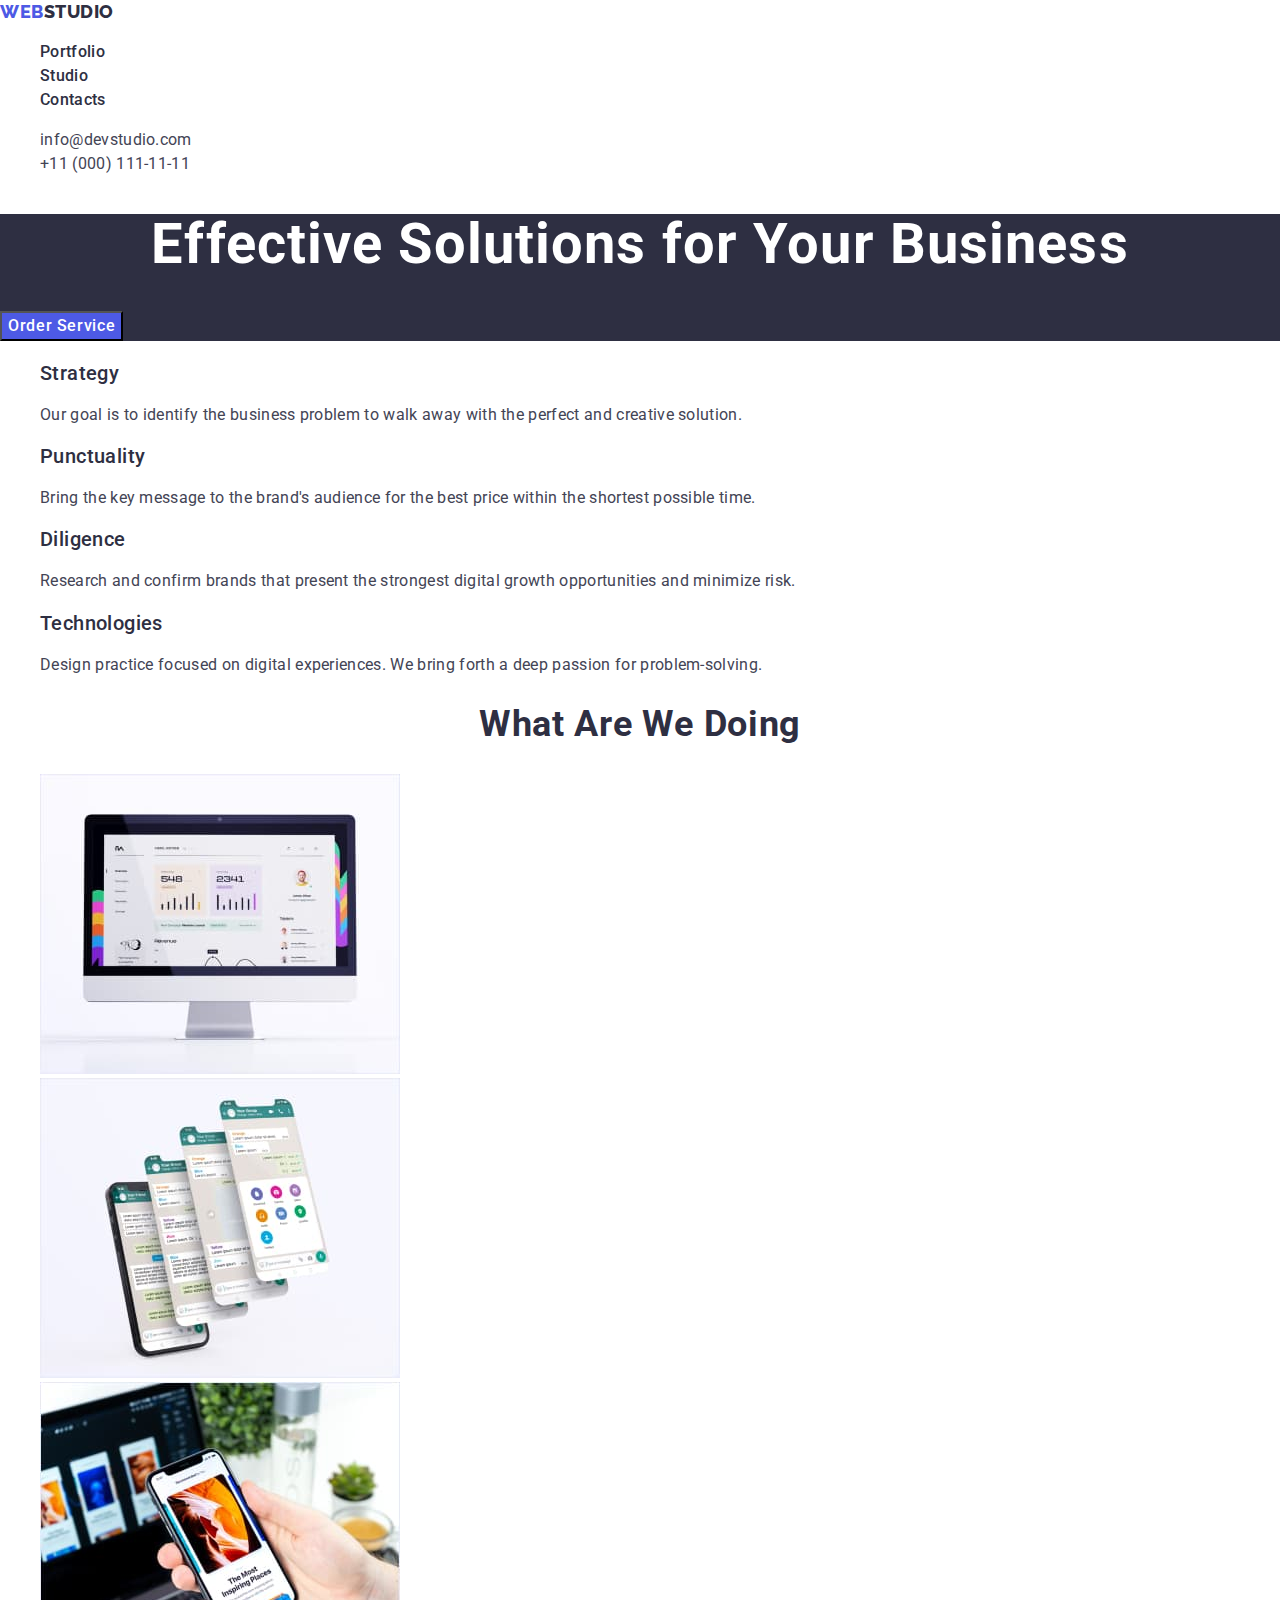
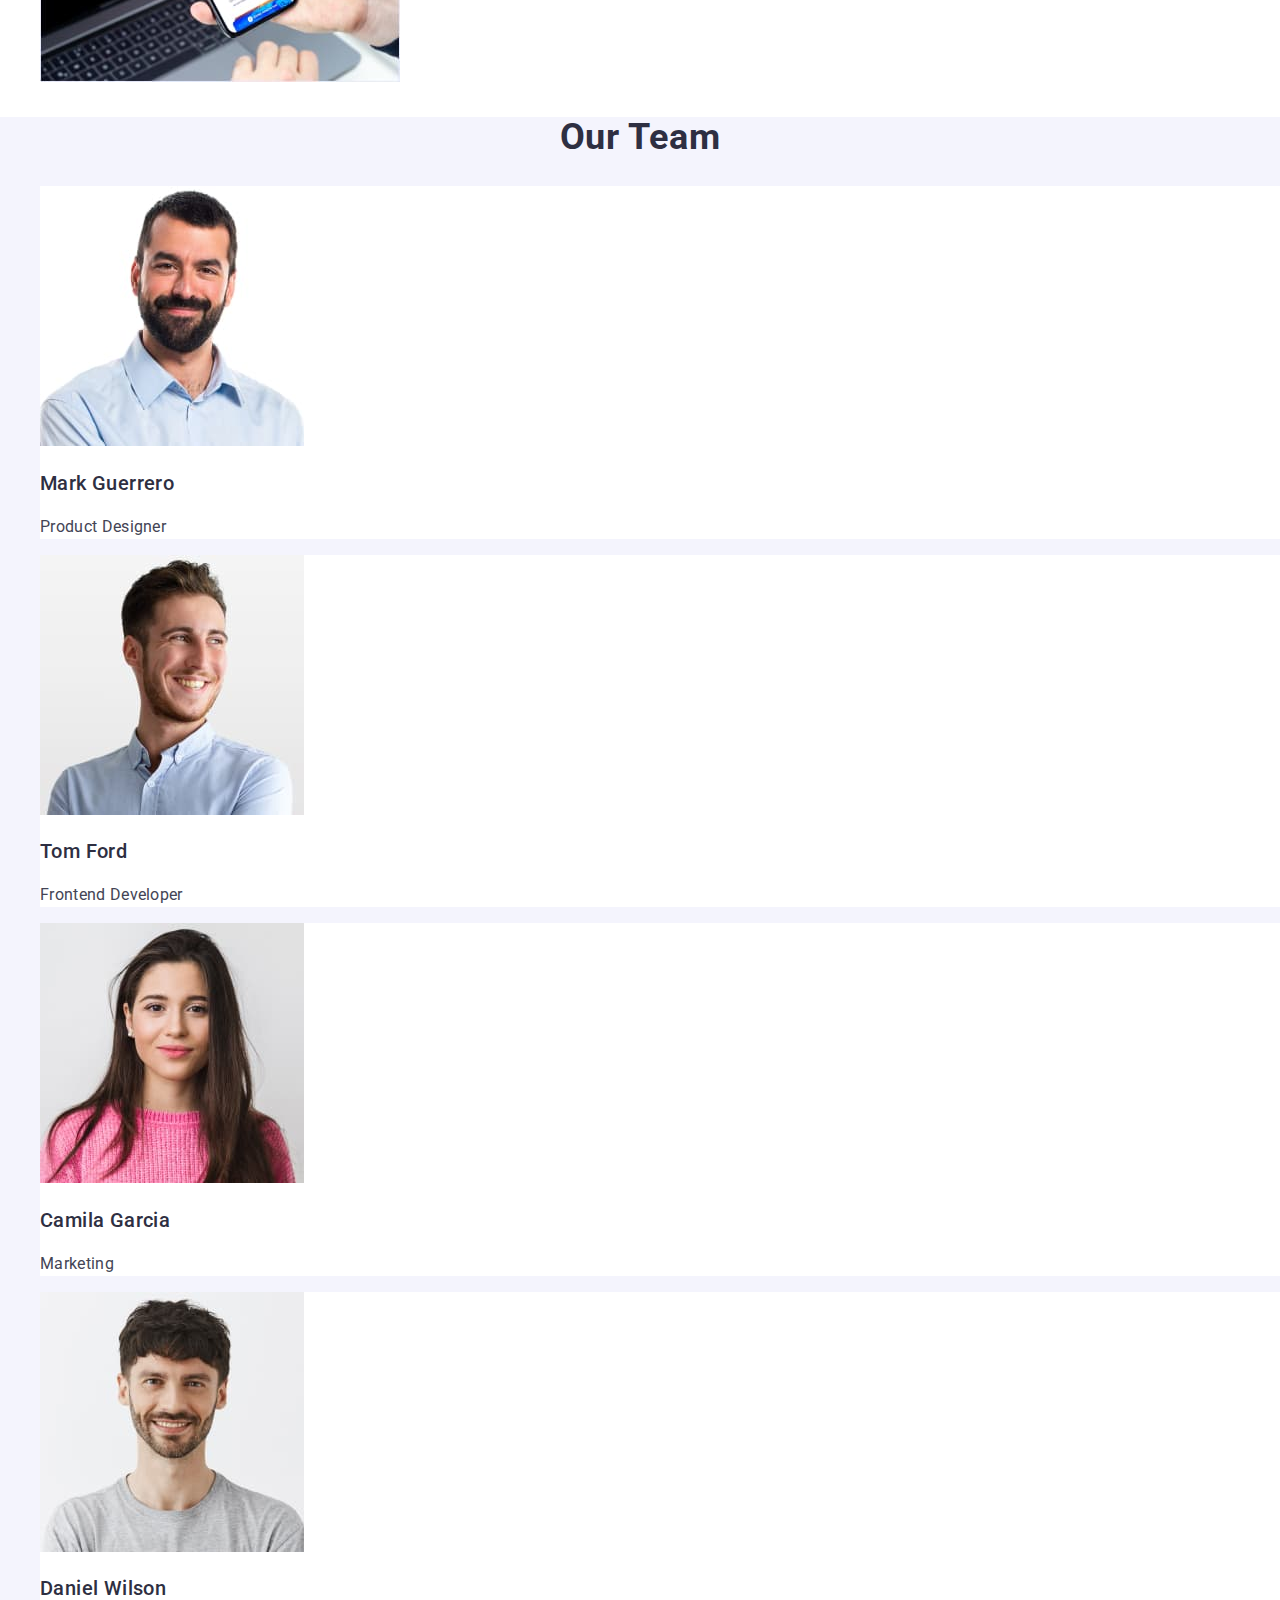
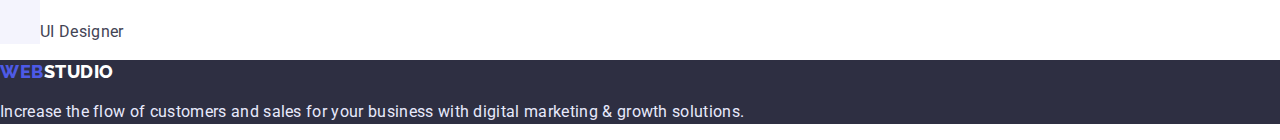
<file: index.html>
<!DOCTYPE html>
<html lang="en">
  <head>
    <meta charset="UTF-8" />
    <meta http-equiv="X-UA-Compatible" content="IE=edge" />
    <meta name="viewport" content="width=device-width, initial-scale=1.0" />
    <title>Studio</title>
    <link rel="preconnect" href="https://fonts.googleapis.com" />
    <link rel="preconnect" href="https://fonts.gstatic.com" crossorigin />
    <link
      href="https://fonts.googleapis.com/css2?family=Raleway:wght@800&family=Roboto:wght@400;500;700;900&display=swap"
      rel="stylesheet"
    />
    <link
      rel="stylesheet"
      href="https://cdn.jsdelivr.net/npm/modern-normalize@1.1.0/modern-normalize.css"
    />
    <link rel="stylesheet" href="./css/styles.css" />
  </head>

  <body class="body">
    <!--HEADER-->
    <header class="header link">
      <nav class="navigation">
        <a class="logo-header link" href="./index.html"
          ><span class="logo-span">Web</span>Studio</a
        >
        <ul class="header-list list">
          <li>
            <a class="header-list-item link" href="./portfolio.html"
              >Portfolio</a
            >
          </li>
          <li>
            <a class="header-list-item link" href="/index.html">Studio</a>
          </li>
          <li><a class="header-list-item link" href="">Contacts</a></li>
        </ul>
      </nav>
      <address class="header-address">
        <ul class="header-address-list list">
          <li class="header-address-item">
            <a class="header-mail link" href="mailto:info@devstudio.com"
              >info@devstudio.com</a
            >
          </li>
          <li class="header-address-item">
            <a class="header-tel link" href="tel:+110001111111"
              >+11 (000) 111-11-11</a
            >
          </li>
        </ul>
      </address>
    </header>
    <main>
      <!--ODER-->
      <section class="oder">
        <h1 class="oder-head">Effective Solutions for Your Business</h1>
        <button class="oder-head-button" type="button">Order Service</button>
      </section>
      <!--SECTION-->
      <section class="section">
        <h2 class="visually-hidden">Benefits</h2>
        <ul class="section-list list">
          <li class="section-list-item">
            <h3 class="section-list-item-head">Strategy</h3>
            <p class="section-list-item-text">
              Our goal is to identify the business problem to walk away with the
              perfect and creative solution.
            </p>
          </li>
          <li class="section-list-item">
            <h3 class="section-list-item-head">Punctuality</h3>
            <p class="section-list-item-text">
              Bring the key message to the brand's audience for the best price
              within the shortest possible time.
            </p>
          </li>
          <li class="section-list-item">
            <h3 class="section-list-item-head">Diligence</h3>
            <p class="section-list-item-text">
              Research and confirm brands that present the strongest digital
              growth opportunities and minimize risk.
            </p>
          </li>
          <li class="section-list-item">
            <h3 class="section-list-item-head">Technologies</h3>
            <p class="section-list-item-text">
              Design practice focused on digital experiences. We bring forth a
              deep passion for problem-solving.
            </p>
          </li>
        </ul>
      </section>
      <!--DEVICE-->
      <section class="device">
        <h2 class="device-title">What are we doing</h2>
        <ul class="device-list list">
          <li class="device-item">
            <img
              class="device-image"
              src="./images/image1.jpg"
              alt="monitor"
              width="360"
              height="300"
            />
          </li>
          <li class="device-item">
            <img
              class="device-image"
              src="./images/image2.jpg"
              alt="screen"
              width="360"
              height="300"
            />
          </li>
          <li class="device-item">
            <img
              class="device-image"
              src="./images/image3.jpg"
              alt="phone"
              width="360"
              height="300"
            />
          </li>
        </ul>
      </section>
      <!--TEAM-->
      <section class="team">
        <h2 class="team-title">Our Team</h2>
        <ul class="team-list list">
          <li class="team-item">
            <img
              class="team-image"
              src="./images/img1.jpg"
              alt="mark"
              width="264"
              height="260"
            />
            <h3 class="team-name">Mark Guerrero</h3>
            <p class="team-work">Product Designer</p>
          </li>
          <li class="team-item">
            <img
              class="team-image"
              src="./images/img2.jpg"
              alt="tom"
              width="264"
              height="260"
            />
            <h3 class="team-name">Tom Ford</h3>
            <p class="team-work">Frontend Developer</p>
          </li>
          <li class="team-item">
            <img
              class="team-image"
              src="./images/img3.jpg"
              alt="camila"
              width="264"
              height="260"
            />
            <h3 class="team-name">Camila Garcia</h3>
            <p class="team-work">Marketing</p>
          </li>
          <li class="team-item">
            <img
              class="team-image"
              src="./images/img4.jpg"
              alt="daniel"
              width="264"
              height="260"
            />
            <h3 class="team-name">Daniel Wilson</h3>
            <p class="team-work">UI Designer</p>
          </li>
        </ul>
      </section>
    </main>
    <!--FOOTER-->
    <footer class="footer">
      <a class="logo-footer link" href="./index.html"
        ><span class="logo-span">Web</span>Studio</a
      >
      <p class="logo-text">
        Increase the flow of customers and sales for your business with digital
        marketing &amp; growth solutions.
      </p>
    </footer>
  </body>
</html>
</file>
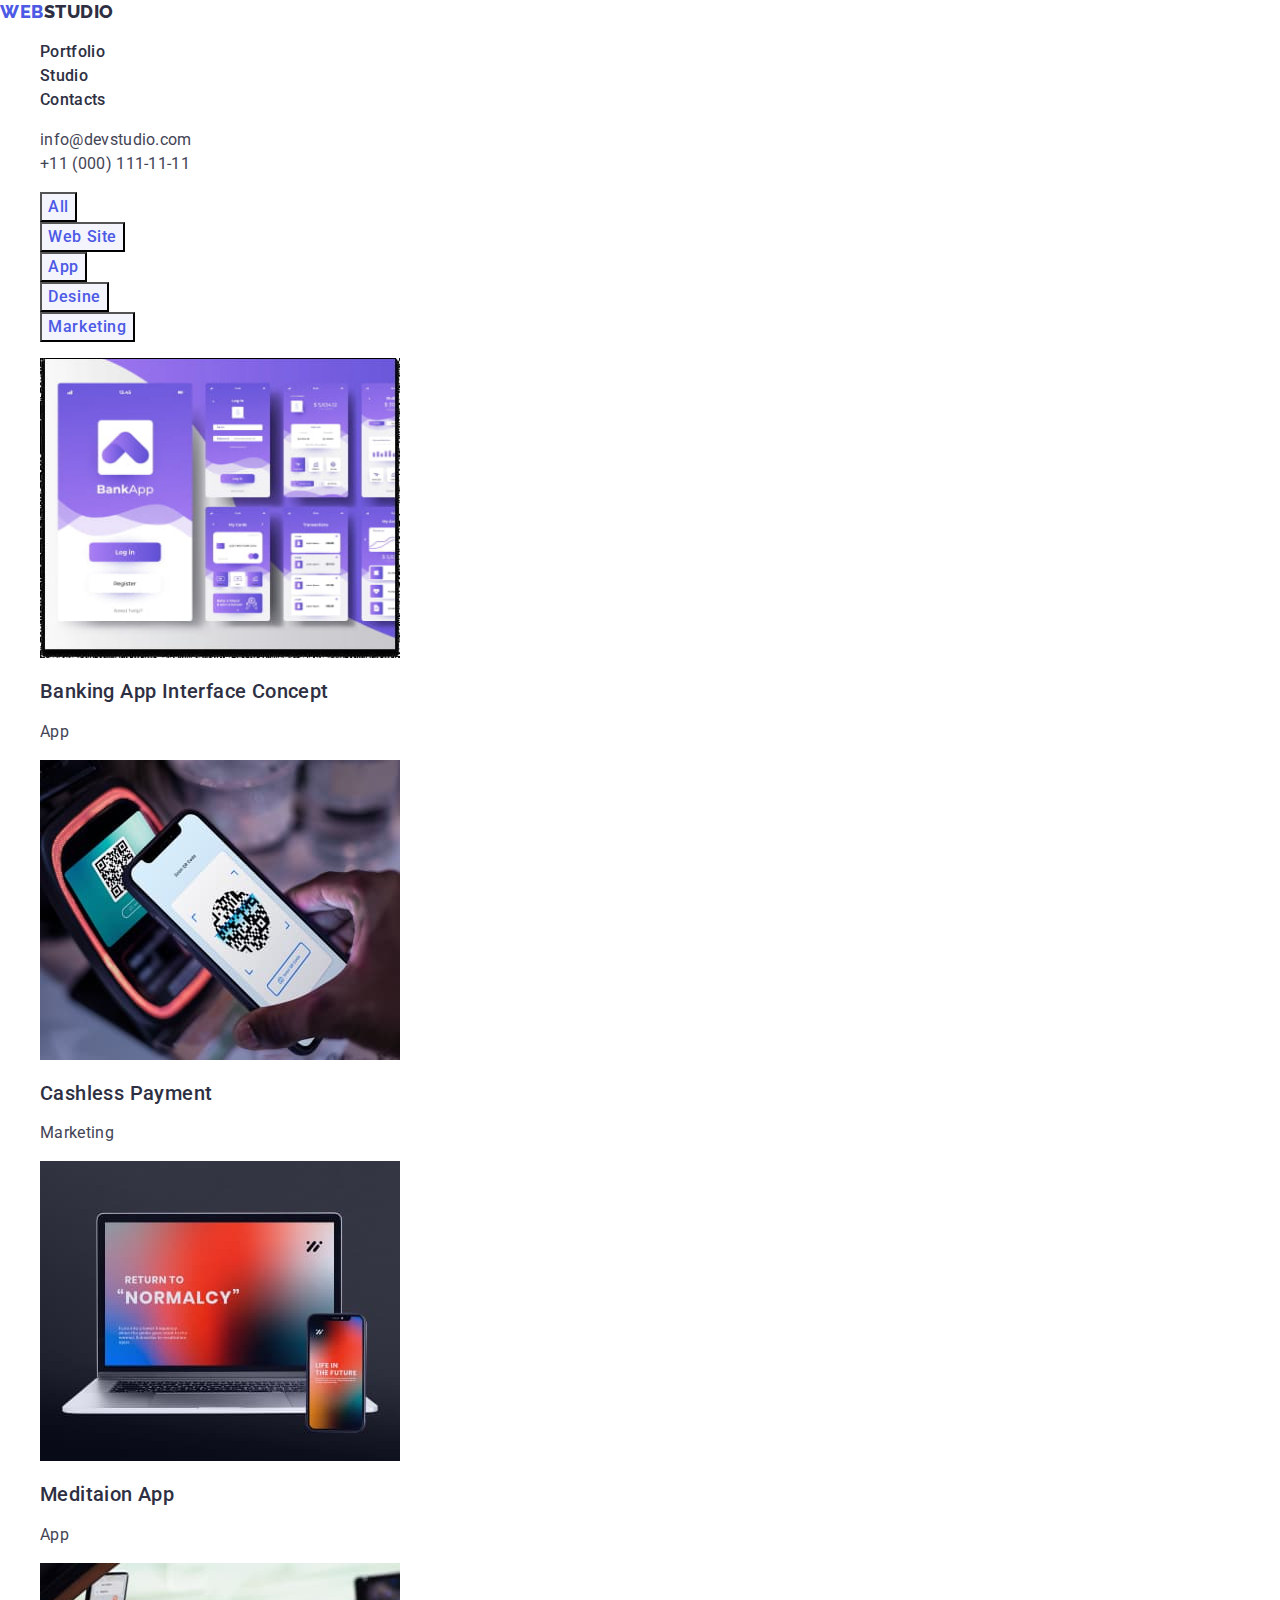
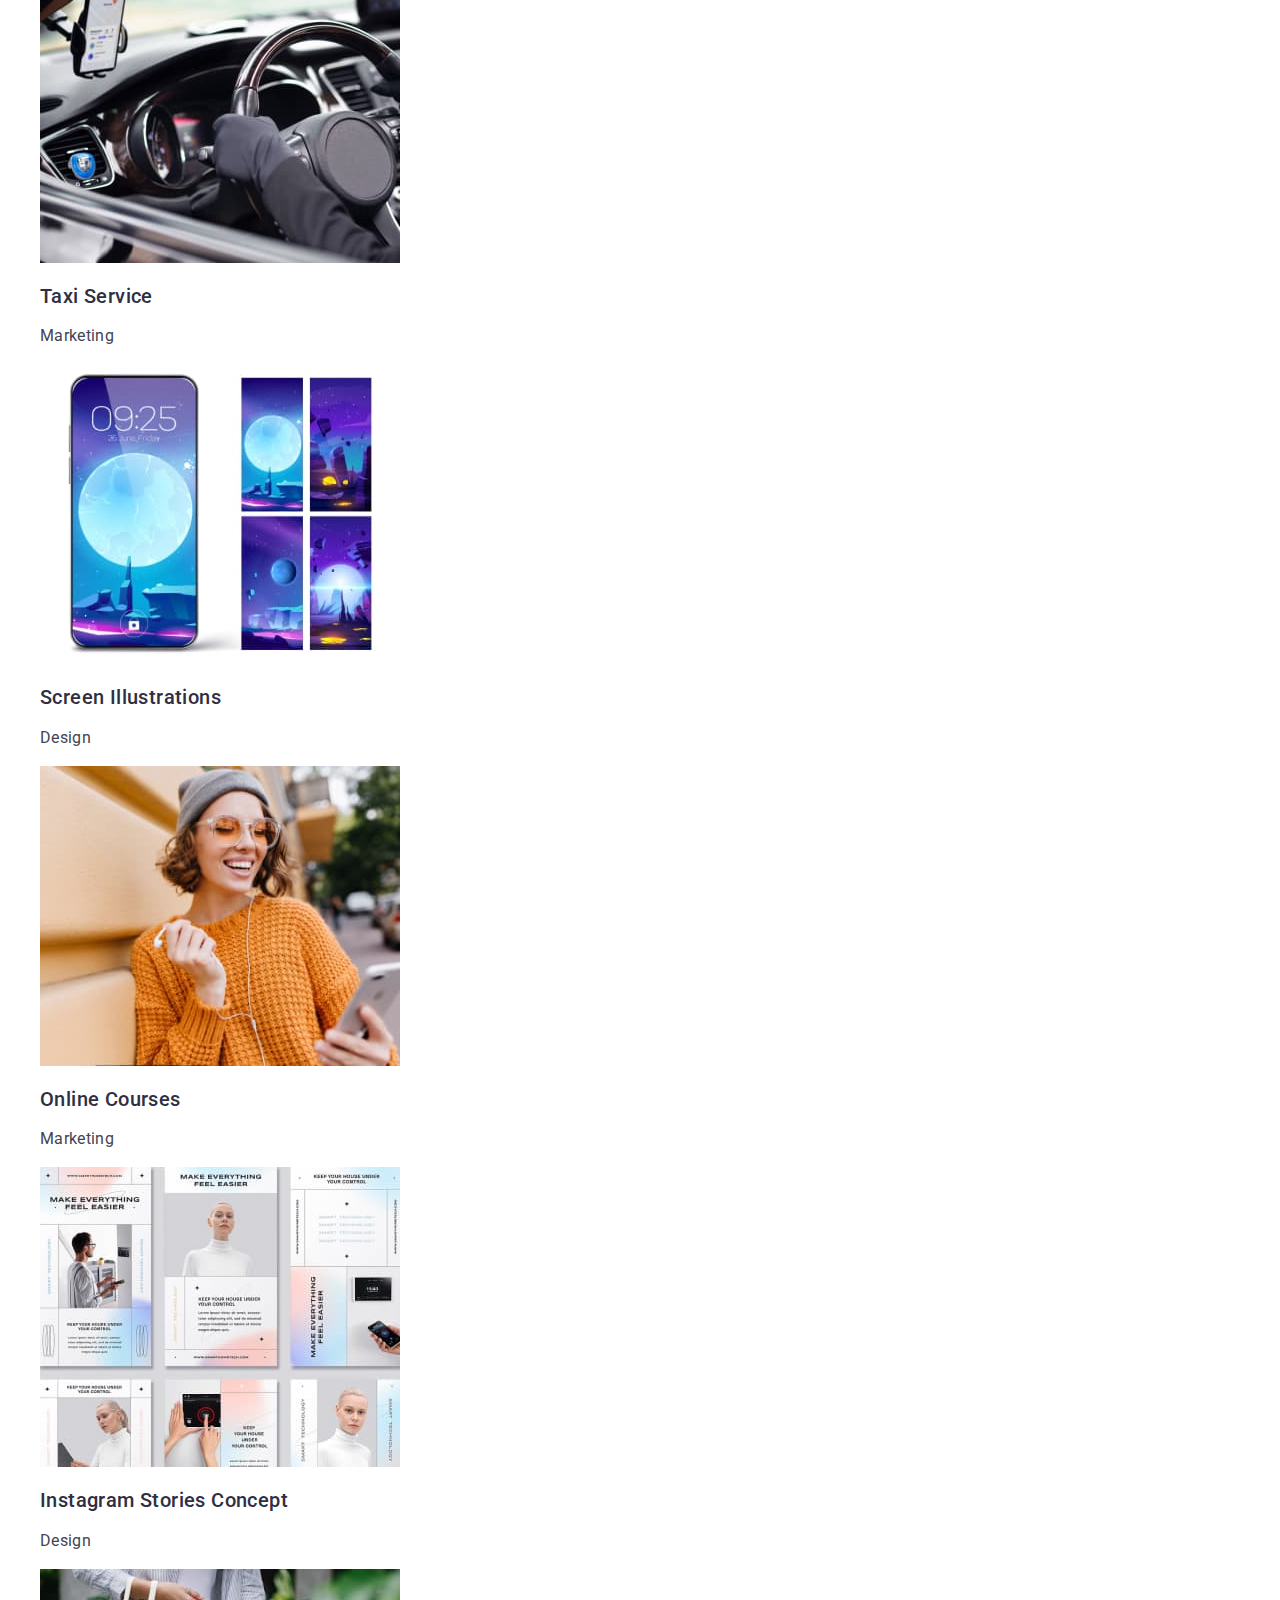
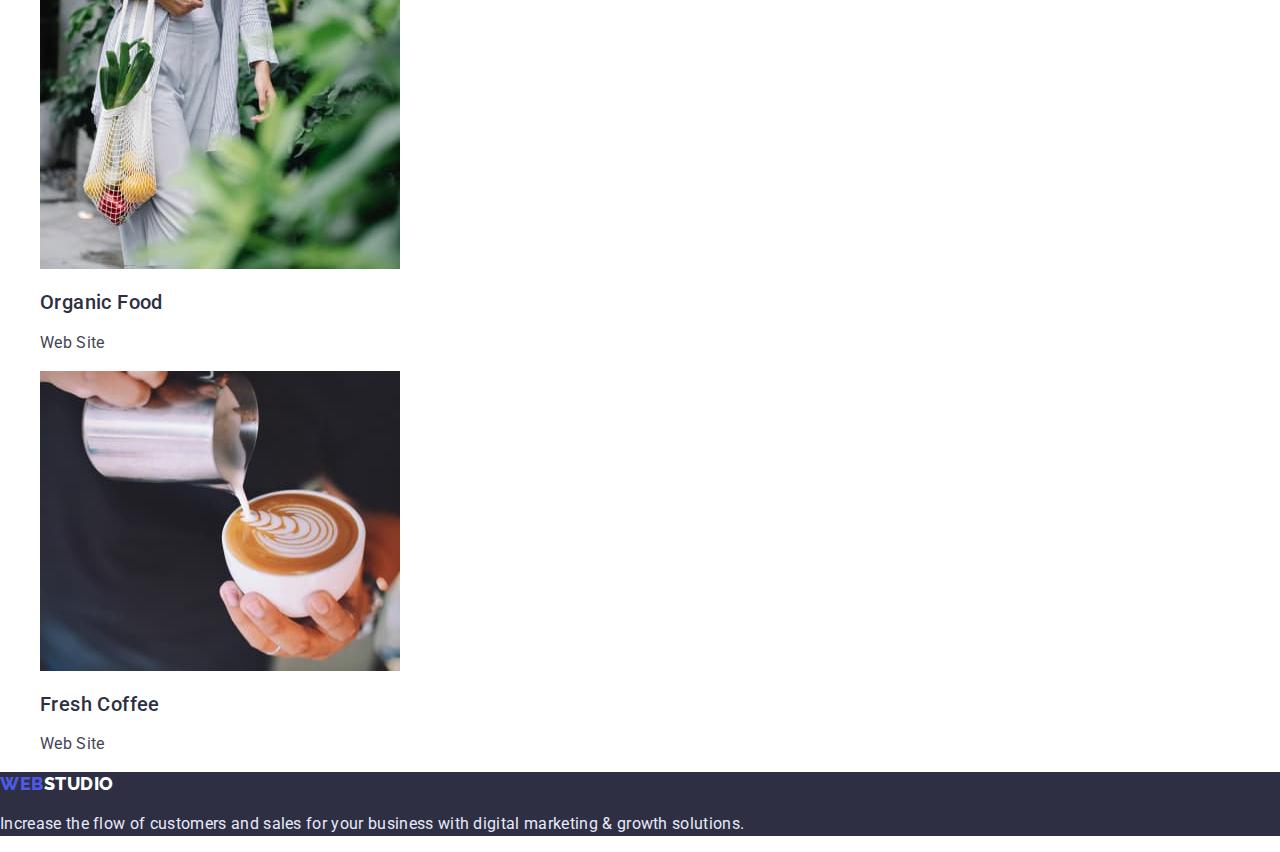
<file: portfolio.html>
<!DOCTYPE html>
<html lang="en">
  <head>
    <meta charset="UTF-8" />
    <meta http-equiv="X-UA-Compatible" content="IE=edge" />
    <meta name="viewport" content="width=device-width, initial-scale=1.0" />
    <title>Portfolio</title>
    <link rel="preconnect" href="https://fonts.googleapis.com" />
    <link rel="preconnect" href="https://fonts.gstatic.com" crossorigin />
    <link
      href="https://fonts.googleapis.com/css2?family=Raleway:wght@800&family=Roboto:wght@400;500;700;900&display=swap"
      rel="stylesheet"
    />
    <link
      rel="stylesheet"
      href="https://cdn.jsdelivr.net/npm/modern-normalize@1.1.0/modern-normalize.css"
    />
    <link rel="stylesheet" href="./css/styles.css" />
  </head>
  <body class="body">
    <!--HEADER-->
    <header class="header link">
      <nav class="navigation">
        <a class="logo-header link" href="./index.html"
          ><span class="logo-span">Web</span>Studio</a
        >
        <ul class="header-list list">
          <li>
            <a class="header-list-item link" href="./portfolio.html"
              >Portfolio</a
            >
          </li>
          <li>
            <a class="header-list-item link" href="/index.html">Studio</a>
          </li>
          <li><a class="header-list-item link" href="">Contacts</a></li>
        </ul>
      </nav>
      <address class="header-address">
        <ul class="header-address-list list">
          <li class="header-address-item">
            <a class="header-mail link" href="mailto:info@devstudio.com"
              >info@devstudio.com</a
            >
          </li>
          <li class="header-address-item">
            <a class="header-tel link" href="tel:+110001111111"
              >+11 (000) 111-11-11</a
            >
          </li>
        </ul>
      </address>
    </header>
    <main>
      <section>
        <h1 class="visually-hidden">Portfolio</h1>
        <!--BUTTON-->
        <ul class="button-list list">
          <li class="button-item">
            <button class="button-head" type="button">All</button>
          </li>
          <li class="button-item">
            <button class="button-head" type="button">Web Site</button>
          </li>
          <li class="button-item">
            <button class="button-head" type="button">App</button>
          </li>
          <li class="button-item">
            <button class="button-head" type="button">Desine</button>
          </li>
          <li class="button-item">
            <button class="button-head" type="button">Marketing</button>
          </li>
        </ul>
        <!--APP-->
        <ul class="device-list list">
          <li class="device-list-item">
            <img
              src="./images/img.jpg"
              alt="bankapp"
              width="360"
              height="300"
            />
            <h2 class="head">Banking App Interface Concept</h2>
            <p class="text">App</p>
          </li>
          <li class="device-list-item">
            <img
              src="./images/hw-22.jpg"
              alt="phone-payment"
              width="360"
              height="300"
            />
            <h2 class="head">Cashless Payment</h2>
            <p class="text">Marketing</p>
          </li>
          <li class="device-list-item">
            <img
              src="./images/hw-23.jpg"
              alt="normalcy-app"
              width="360"
              height="300"
            />
            <h2 class="head">Meditaion App</h2>
            <p class="text">App</p>
          </li>
        </ul>
        <!--MARKETING-->
        <ul class="device-list list">
          <li class="device-list-item">
            <img
              src="./images/hw-24.jpg"
              alt="service"
              width="360"
              height="300"
            />
            <h2 class="head">Taxi Service</h2>
            <p class="text">Marketing</p>
          </li>
          <li class="device-list-item">
            <img
              src="./images/hw-25.jpg"
              alt="illustrations"
              width="360"
              height="300"
            />
            <h2 class="head">Screen Illustrations</h2>
            <p class="text">Design</p>
          </li>
          <li class="device-list-item">
            <img
              src="./images/hw-26.jpg"
              alt="courses"
              width="360"
              height="300"
            />
            <h2 class="head">Online Courses</h2>
            <p class="text">Marketing</p>
          </li>
        </ul>
        <!--WEB-SITE-->
        <ul class="device-list list">
          <li class="device-list-item">
            <img
              src="./images/hw-27.jpg"
              alt="instagram-stories"
              width="360"
              height="300"
            />
            <h2 class="head">Instagram Stories Concept</h2>
            <p class="text">Design</p>
          </li>
          <li class="device-list-item">
            <img src="./images/hw-28.jpg" alt="food" width="360" height="300" />
            <h2 class="head">Organic Food</h2>
            <p class="text">Web Site</p>
          </li>
          <li class="device-list-item">
            <img
              src="./images/hw-29.jpg"
              alt="coffee"
              width="360"
              height="300"
            />
            <h2 class="head">Fresh Coffee</h2>
            <p class="text">Web Site</p>
          </li>
        </ul>
      </section>
    </main>
    <!--FOOTER-->
    <footer class="footer">
      <a class="logo-footer link" href="./index.html"
        ><span class="logo-span">Web</span>Studio</a
      >
      <p class="logo-text">
        Increase the flow of customers and sales for your business with digital
        marketing &amp; growth solutions.
      </p>
    </footer>
  </body>
</html>
</file>
<file: css/styles.css>
.list {
  list-style: none;
}

.link {
  text-decoration: none;
}
body {
  font-family: "Roboto", sans-serif;
  background-color: var(--main-light-color);
  color: var(--brand-text);
}
:root {
  --main-button-color: #4d5ae5;
  --main-background-button-color: #4d5ae5;
  --secondory-button-color: #404bbf;
  --secondory-background-button-color: #404bbf;
  --brand-text-color: #2e2f42;
  --brand-background-color: #2e2f42;
  --brand-text: #434455;
  --main-light-color: #ffffff;
  --logo-text: #e7e9fc;
  --background: #f4f4fd;
}
/*----------------------HEADER----------------------------*/
.logo-span {
  font-family: "Raleway", sans-serif;
  font-weight: 800;
  font-size: 18px;
  line-height: calc(24 / 18);

  letter-spacing: 0.03em;
  text-transform: uppercase;
  color: var(--main-button-color);
}
.logo-header {
  font-family: "Raleway", sans-serif;
  font-weight: 800;
  font-size: 18px;
  line-height: calc(24 / 18);
  letter-spacing: 0.03em;
  text-transform: uppercase;
  color: var(--brand-text-color);
}

.header-list-item {
  font-weight: 500;
  font-size: 16px;
  line-height: calc(24 / 16);
  letter-spacing: 0.02em;

  color: var(--brand-text-color);
}
.header-list-item:hover,
.header-list-item:focus {
  color: var(--secondory-button-color);
}
.header-address-item {
  font-style: normal;
}
.header-mail {
  font-size: 16px;
  line-height: calc(24 / 16);
  letter-spacing: 0.02em;
  color: var(--brand-text);
}
.header-mail:hover,
.header-mail:focus {
  color: var(--secondory-button-color);
}
.header-tel {
  font-size: 16px;
  line-height: calc(24 / 16);
  letter-spacing: 0.02em;
  color: var(--brand-text);
}
.header-tel:hover,
.header-tel:focus {
  color: var(--secondory-button-color);
}
/*-------------------ODER-------------------------------*/
.oder {
  background: var(--brand-background-color);
}
.oder-head {
  font-size: 56px;
  line-height: calc(60 / 56);
  text-align: center;
  letter-spacing: 0.02em;
  color: var(--main-light-color);
}
.oder-head-button {
  font-family: inherit;
  font-weight: 500;
  font-size: 16px;
  line-height: calc(24 / 16);
  letter-spacing: 0.04em;
  color: var(--main-light-color);
  background: var(--main-background-button-color);
  cursor: pointer;
}
.oder-head-button:hover,
.oder-head-button:focus {
  background: var(--secondory-background-button-color);
  color: var(--main-light-color);
}

/*-------------------SECTION------------------------------*/
.visually-hidden {
  position: absolute;
  white-space: nowrap;
  width: 1px;
  height: 1px;
  overflow: hidden;
  border: 0;
  padding: 0;
  clip: rect(0 0 0 0);
  clip-path: inset(50%);
  margin: -1px;
}
.section-list-item-head {
  font-weight: 500;
  font-size: 20px;
  line-height: calc(24 / 20);
  letter-spacing: 0.02em;
  color: var(--brand-text-color);
}
.section-list-item-text {
  font-size: 16px;
  line-height: calc(24 / 20);
  letter-spacing: 0.02em;
}
/*-------------------DEVICE------------------------------*/

.device-title {
  font-size: 36px;
  line-height: calc(40 / 36);
  text-align: center;
  letter-spacing: 0.02em;
  text-transform: capitalize;
  color: var(--brand-text-color);
}

/*-------------------TEAM------------------------------*/
.team {
  background: var(--background);
}
.team-item {
  background: var(--main-light-color);
}
.team-title {
  font-size: 36px;
  line-height: calc(40 / 36);
  text-align: center;
  letter-spacing: 0.02em;
  text-transform: capitalize;
  color: var(--brand-text-color);
}

.team-name {
  font-weight: 500;
  font-size: 20px;
  line-height: calc(24 / 20);
  letter-spacing: 0.02em;
  color: var(--brand-text-color);
}
.team-work {
  font-size: 16px;
  line-height: calc(24 / 16);
  letter-spacing: 0.02em;
}
/*-------------------FOOTER------------------------------*/
.footer {
  background: var(--brand-background-color);
}
.logo-footer {
  font-family: "Raleway", sans-serif;
  font-weight: 800;
  font-size: 18px;
  line-height: calc(21 / 18);
  letter-spacing: 0.03em;
  text-transform: uppercase;
  color: var(--main-light-color);
}

.logo-text {
  font-size: 16px;
  line-height: calc(24 / 16);
  letter-spacing: 0.02em;
  color: var(--logo-text);
}

/*---------------------CSS-PORTFOLIO--------------------------*/

/*-----------------------BUTTON-------------------------*/
.button-head {
  font-family: inherit;
  font-weight: 500;
  font-size: 16px;
  line-height: calc(24 / 16);

  text-align: center;
  letter-spacing: 0.04em;
  color: var(--main-button-color);
  background: var(--background);
  cursor: pointer;
}
.button-head:hover,
.button-head:focus {
  color: var(--main-light-color);
  background: var(--secondory-background-button-color);
}

/*-------------------DEVICE------------------------------*/
.head {
  font-weight: 500;
  font-size: 20px;
  line-height: calc(24 / 20);
  letter-spacing: 0.02em;
  color: var(--brand-text-color);
}
.text {
  font-size: 16px;
  line-height: calc(24 / 16);
  letter-spacing: 0.02em;
  color: var(--brand-text);
}
.device-list-item {
  background: var(--main-light-color);
  color: var(--brand-text-color);
}
</file>
